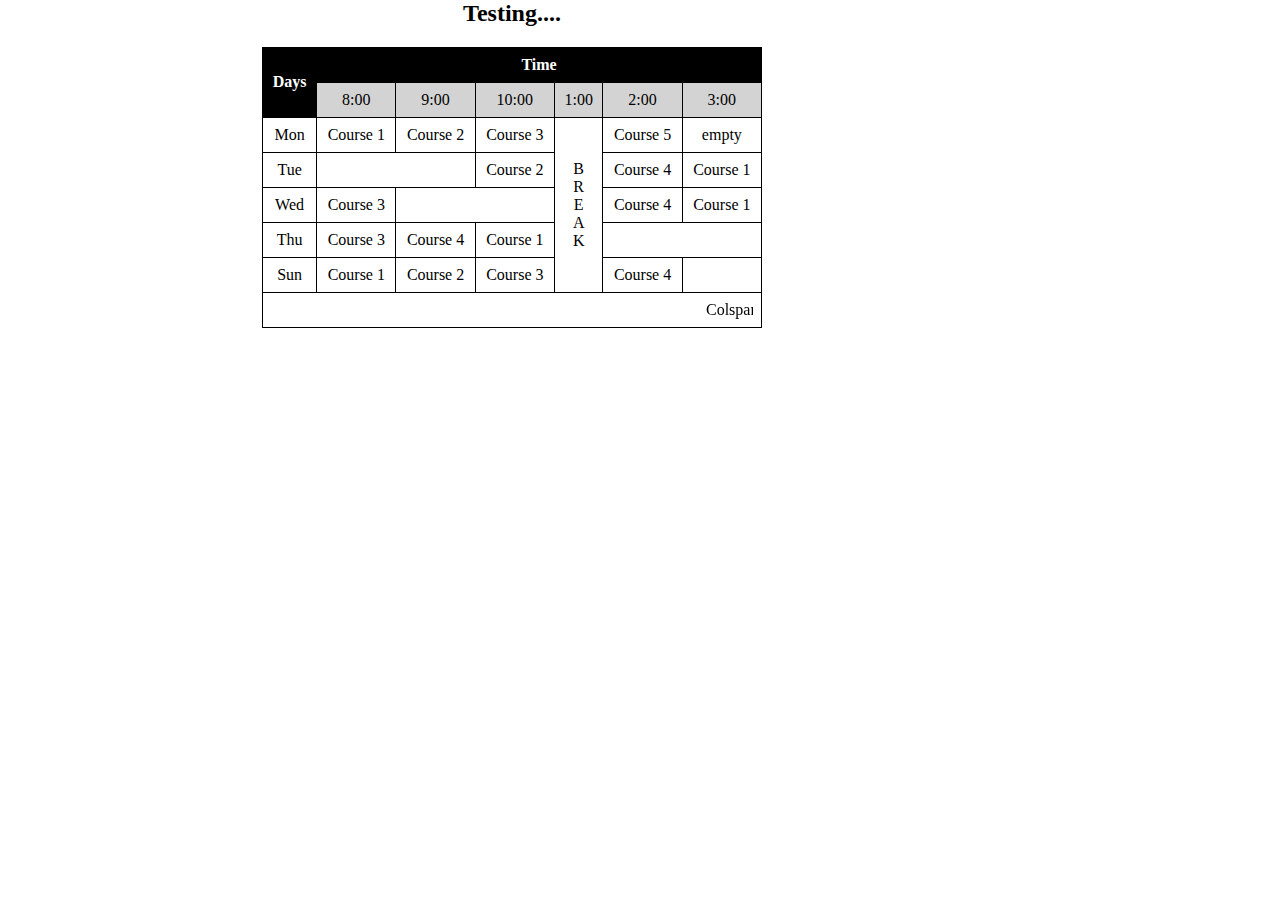
<file: index.html>
<html>
<head>
<title>HTML Testt</title>
<style>
	body{
		text-align: center;
		
		margin: 0;
		max-width: 80%;
	}
	.tbl{
		display: inline-block;
		text-align: center;
		max-width: 100%;
		align-content: center;
		align-items: center;
		border: 0;
		margin: 0;
	}
	table{
		
		border-collapse: collapse;
		min-width: 500px;
	}
	table th{
		padding: 8px;
		border: 1px solid black;
		background: black;
		color: white;
	}
	table td{
		border: 1px solid black;
		text-align: center;
		padding: 8px;
	}

</style>
</head>

<body>
	<h2> Testing....</h1>
		<div class="tbl">
			<table class="table">
				<tr style="background: black; color: white; font-weight: bold;">
					<td rowspan="2">Days</td>
					<td colspan="6">Time</td>
					
				</tr>
				<tr>
					<td style="background: lightgray;">8:00</td>
					 <td style="background: lightgray;">9:00</td>
					 <td style="background: lightgray;">10:00</td>
					 <td style="background: lightgray;">1:00</td>
					 <td style="background: lightgray;">2:00</td>
					 <td style="background: lightgray;">3:00</td>
				</tr>
				<tr>
					<td>Mon</td>
					<td>Course 1</td>
					<td>Course 2</td>
					<td>Course 3</td>
					<td rowspan="5">B<br> R <br> E <br> A <br> K</td>
					<td>Course 5</td>
					<td>empty</td>
				</tr>
				<tr>
					<td>Tue</td>
					<td colspan="2"></td>
					<td>Course 2</td>
					<td>Course 4</td>
					
					<td>Course 1</td>
					
				</tr>
				<tr>
					<td>Wed</td>
					<td>Course 3</td>
					<td colspan="2"></td>
					
					<td>Course 4</td>
					
					<td>Course 1</td>
					
				</tr>
				<tr>
					<td>Thu</td>
					<td>Course 3</td>
					<td>Course 4</td>
					
					<td>Course 1</td>
					<td colspan="2"></td>
					
				</tr>
				<tr>
					<td>Sun</td>
					<td>Course 1</td>
					<td>Course 2</td>
					<td>Course 3</td>
					<td>Course 4</td>
					<td></td>
				</tr>
				<tr>
					<td colspan="7"> <marquee>Colspan</marquee> </td>
				</tr>
			</table>
		</div>
</body>
</html>
</file>
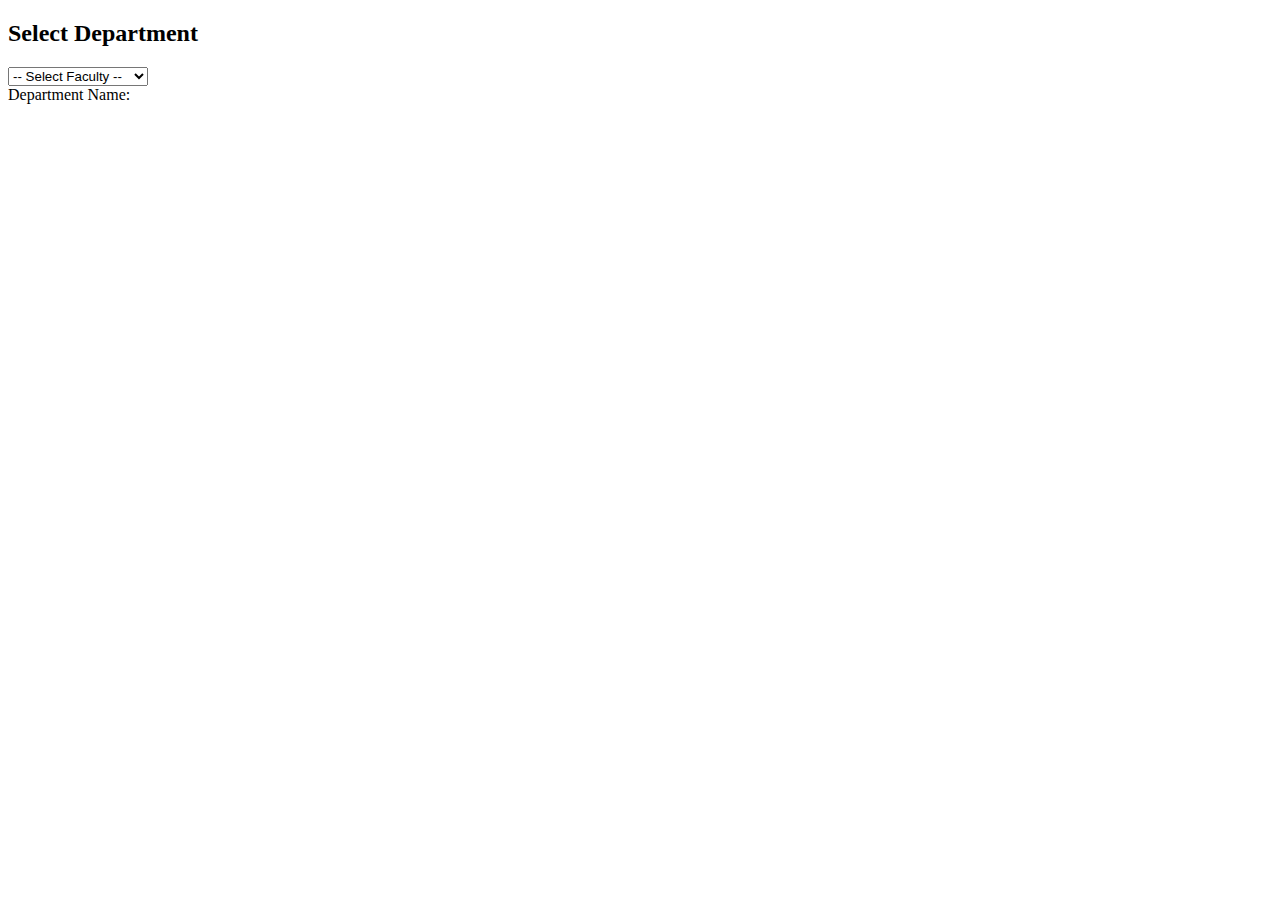
<file: AJAX/index.html>
<!DOCTYPE html>
<html lang="en">
<head>
    <meta charset="UTF-8">
    <title>AJAX Concept</title>
    <script src="script.js"></script>
</head>
<body>

<h2>Select Department</h2>

<select onchange="loadDept(this.value)">
    <option value="">-- Select Faculty --</option>
    <option value="Engineering Faculty">Engineering Faculty</option>
    <option value="LifeScience Faculty">LifeScience Faculty</option>
    <option value="Science Faculty">Science Faculty</option>
    <option value="Arts Faculty">Arts Faculty</option>
</select>

<div id="output">Department Name:</div>

</body>
</html>
</file>
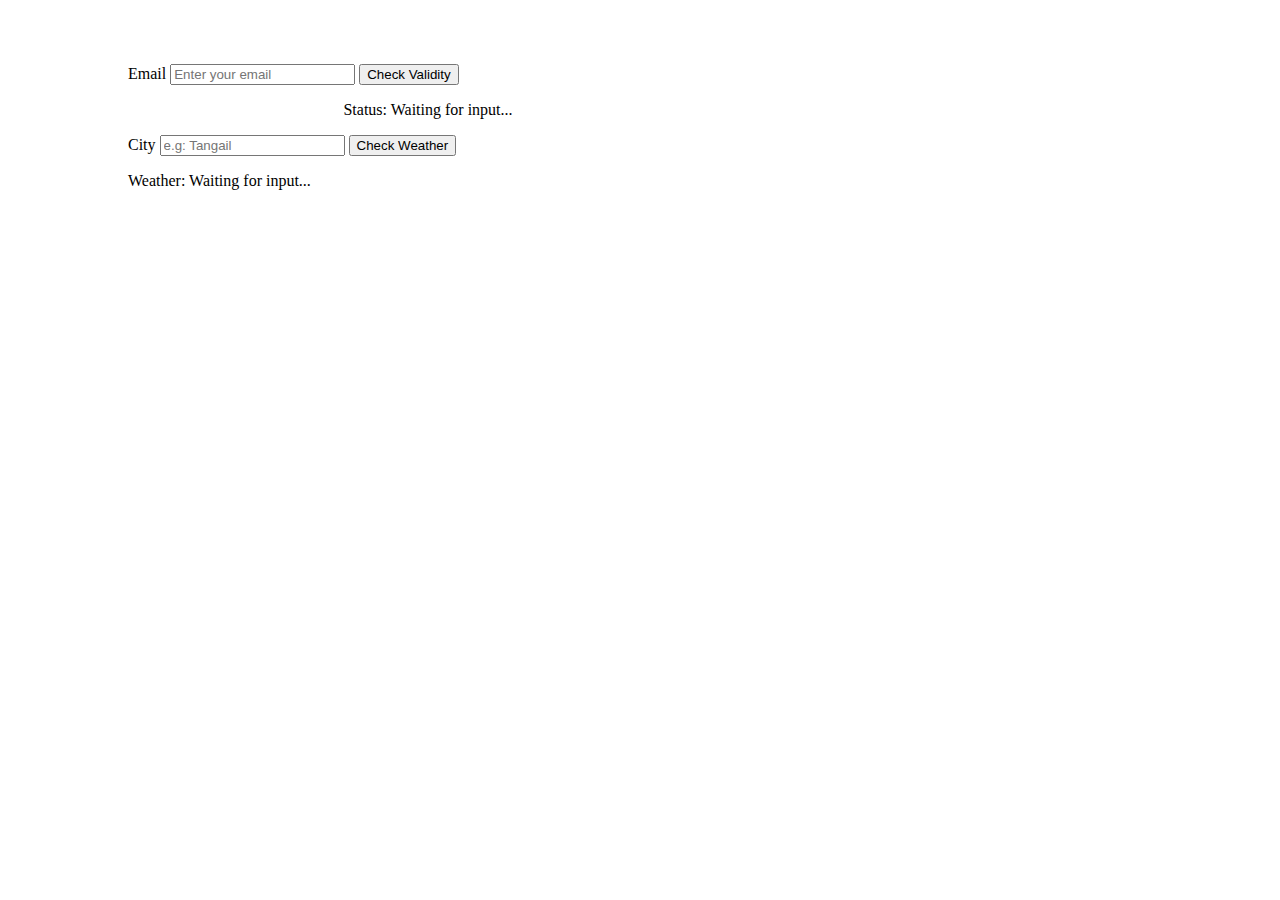
<file: API Testing Project/index.html>
<!DOCTYPE html>
<html lang="en">
<head>
    <meta charset="UTF-8">
    <meta name="viewport" content="width=device-width, initial-scale=1.0">
    <title>Email Validation & Weather Update</title>
    <link href="https://cdn.jsdelivr.net/npm/bootstrap@5.0.2/dist/css/bootstrap.min.css" rel="stylesheet" integrity="sha384-EVSTQN3/azprG1Anm3QDgpJLIm9Nao0Yz1ztcQTwFspd3yD65VohhpuuCOmLASjC" crossorigin="anonymous">
    <link rel="stylesheet" type="text/css" href="style.css">

</head>
<body class="bg-dark">
<div class="container d-flex flex-column justify-content-center align-items-center gap-5">
    <div class="form-container shadow p-4 bg-white rounded" style="width: 100%; max-width: 600px;">
        
        <form class="d-flex align-items-center gap-3" id="input-form" onsubmit="checkEmailValidity(event)">
            <label for="email" class="form-label fw-bold mb-0">Email</label>
            
            <input type="email" class="form-control flex-grow-1" id="email" placeholder="Enter your email" required>
            
            <button class="btn btn-outline-primary text-nowrap" id="submit-btn" type="submit">Check Validity</button>
        </form>

        <div class="status-div mt-3 border-top pt-2">
            <p id="status" class="text-muted mb-0">Status: Waiting for input...</p>
        </div>
    </div>

    <div class="form-container mt-5 shadow p-4 bg-white rounded" style="width: 100%; max-width: 600px;">
        
        <form class="d-flex align-items-center gap-3" id="input-form" onsubmit="checkWeather(event)">
            <label for="city" class="form-label fw-bold mb-0">City</label>
            
            <input type="text" class="form-control flex-grow-1" id="city" placeholder="e.g: Tangail" required>
            
            <button class="btn btn-outline-primary text-nowrap" id="submit-btn" type="submit">Check Weather</button>
        </form>

        <div id="status-div2" class="status-div2 mt-3 border-top pt-2">
            <p id="status2" class="mb-0 text-center">Weather: Waiting for input...</p>
        </div>
    </div>
</div>
<script src="script.js"></script>
</body>
</html>
</file>
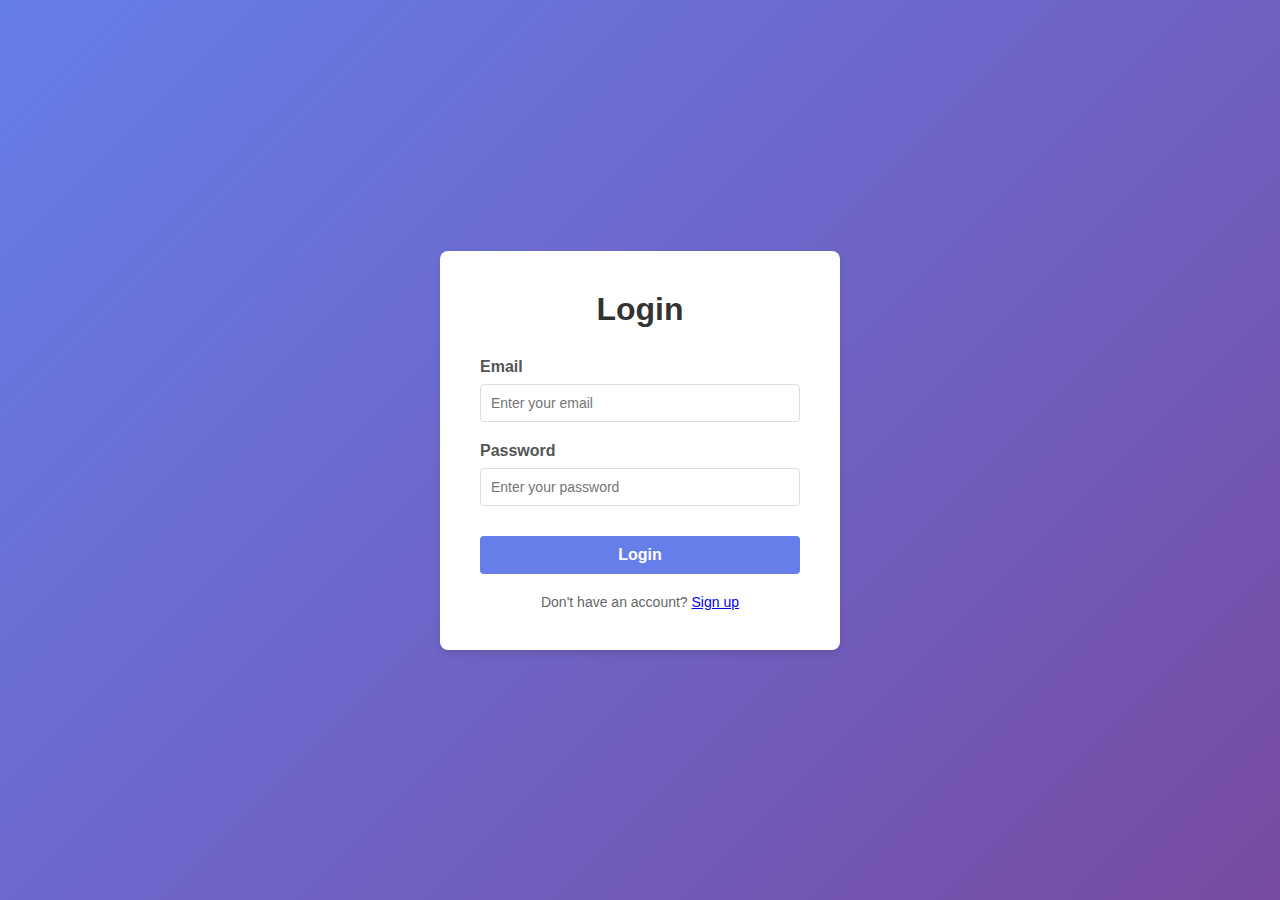
<file: Copilot/index.html>
<!DOCTYPE html>
<html lang="en">
<head>
    <meta charset="UTF-8">
    <meta name="viewport" content="width=device-width, initial-scale=1.0">
    <title>Login Page</title>
    <style>
        * {
            margin: 0;
            padding: 0;
            box-sizing: border-box;
        }

        body {
            font-family: Arial, sans-serif;
            background: linear-gradient(135deg, #667eea 0%, #764ba2 100%);
            min-height: 100vh;
            display: flex;
            justify-content: center;
            align-items: center;
        }

        .container {
            background: white;
            padding: 40px;
            border-radius: 8px;
            box-shadow: 0 4px 6px rgba(0, 0, 0, 0.1);
            width: 100%;
            max-width: 400px;
        }

        h1 {
            text-align: center;
            margin-bottom: 30px;
            color: #333;
        }

        .form-group {
            margin-bottom: 20px;
        }

        label {
            display: block;
            margin-bottom: 8px;
            color: #555;
            font-weight: bold;
        }

        input {
            width: 100%;
            padding: 10px;
            border: 1px solid #ddd;
            border-radius: 4px;
            font-size: 14px;
        }

        input:focus {
            outline: none;
            border-color: #667eea;
            box-shadow: 0 0 5px rgba(102, 126, 234, 0.3);
        }

        button {
            width: 100%;
            padding: 10px;
            background: #667eea;
            color: white;
            border: none;
            border-radius: 4px;
            font-size: 16px;
            font-weight: bold;
            cursor: pointer;
            margin-top: 10px;
        }

        button:hover {
            background: #764ba2;
        }

        .footer {
            text-align: center;
            margin-top: 20px;
            font-size: 14px;
            color: #666;
        }
    </style>
</head>
<body>
    <div class="container">
        <h1>Login</h1>
        <form>
            <div class="form-group">
                <label for="email">Email</label>
                <input type="email" id="email" placeholder="Enter your email" required>
            </div>
            <div class="form-group">
                <label for="password">Password</label>
                <input type="password" id="password" placeholder="Enter your password" required>
            </div>
            <button type="submit">Login</button>
        </form>
        <div class="footer">
            <p>Don't have an account? <a href="#">Sign up</a></p>
        </div>
    </div>
</body>
</html>
</file>
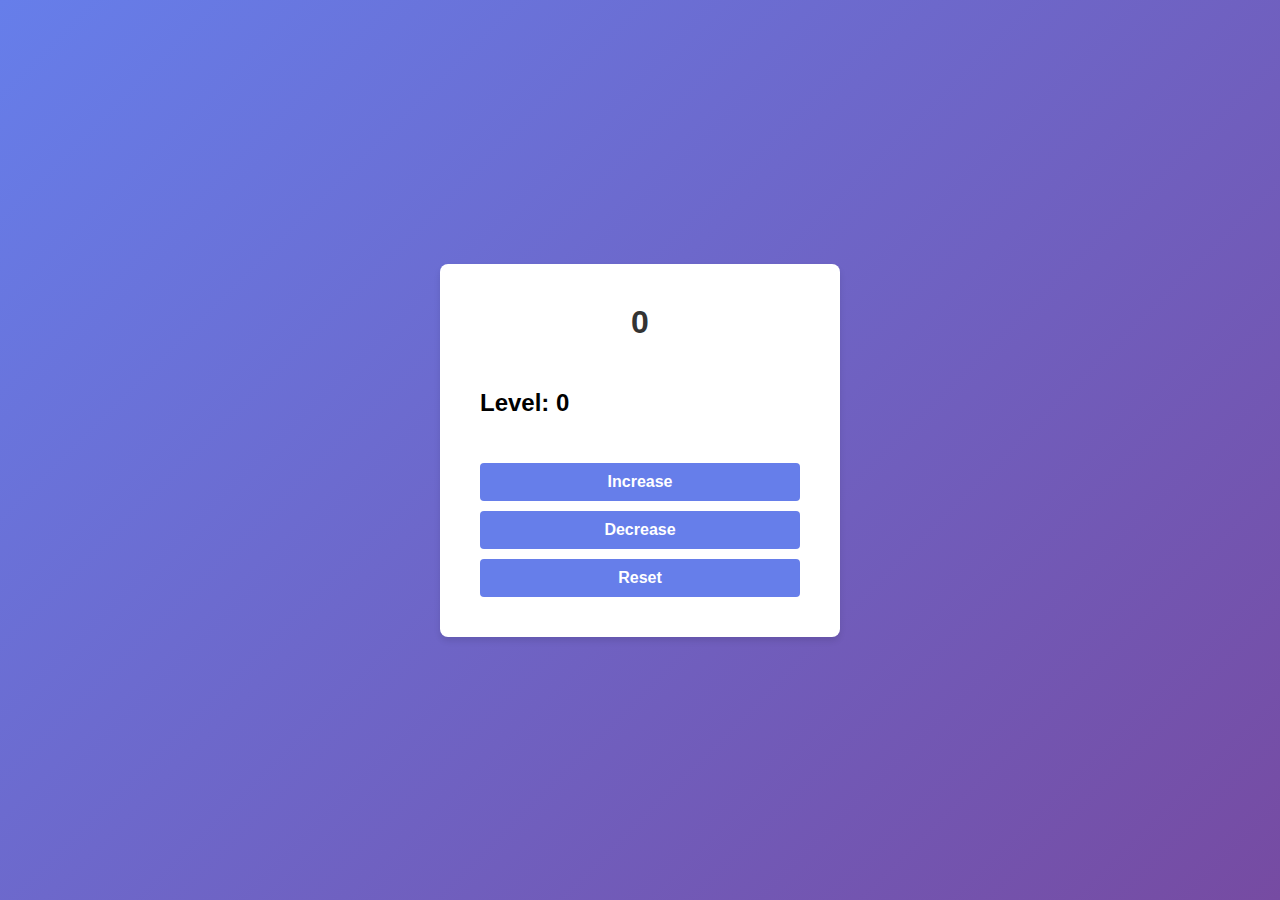
<file: Counter Project/index.html>
<!DOCTYPE html>
<html lang="en">
<head>
    <meta charset="UTF-8">
    <meta name="viewport" content="width=device-width, initial-scale=1.0">
    <title>Counter Project</title>
    <link rel="stylesheet" type="text/css" href="style.css">
</head>
<body>
    <div class="container">
        <h1 id="counter">0</h1>
        <br>
        <h2 id="level"> Level: 0 </h2>
        <br>
        <p id="error" class="error"> </p>
        <br>
        <button onclick="increase()">Increase</button>
        <button onclick="decrease()">Decrease</button>
        <button onclick="reset()">Reset</button>
        
    </div>
<script src="script.js"></script>
</body>
</html>
</file>
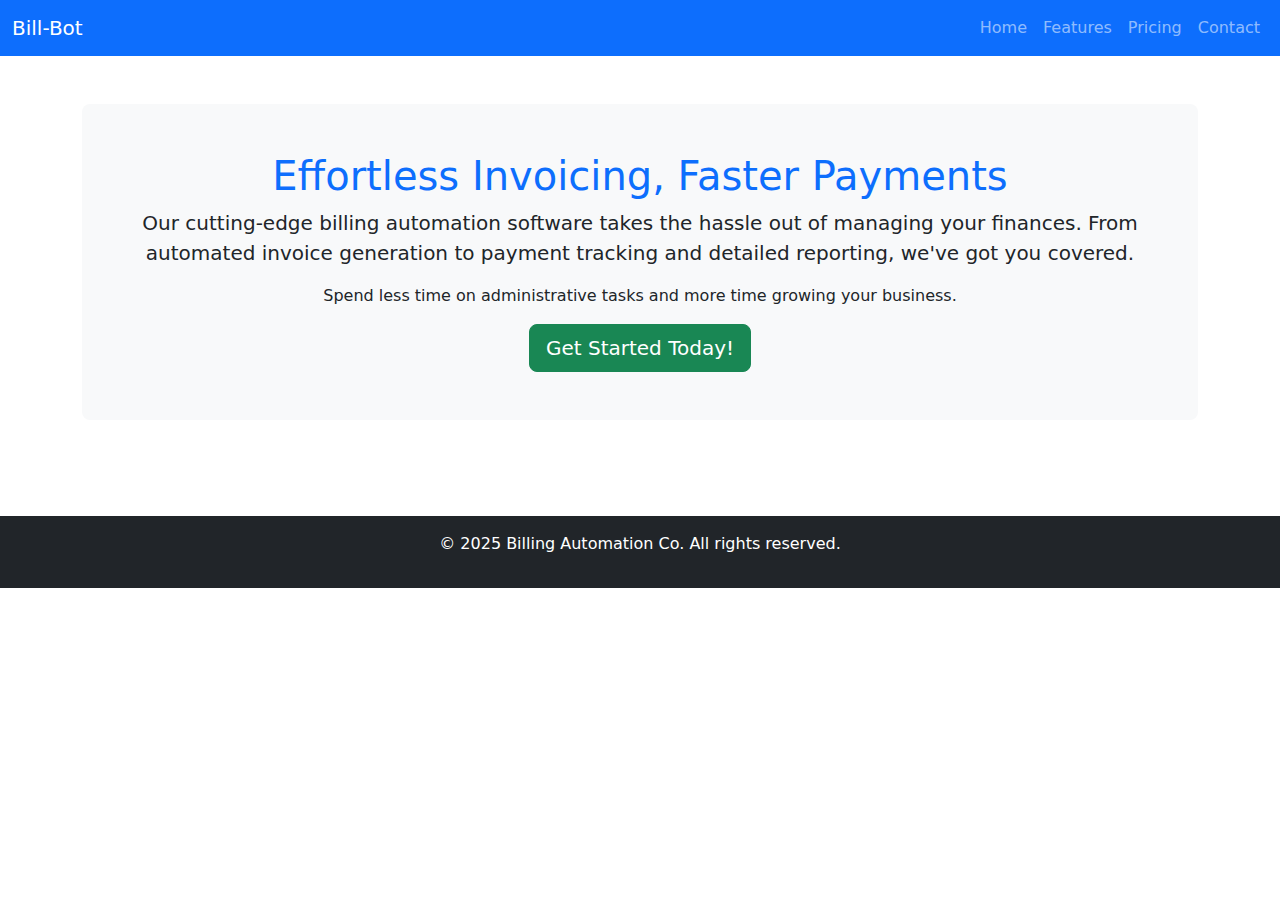
<file: test.html>
<!DOCTYPE html>
<html lang="en">
<head>
    <meta charset="UTF-8">
    <meta name="viewport" content="width=device-width, initial-scale=1.0">
    <title>Billing Automation Software - Landing Page</title>
    <!-- Bootstrap CSS -->
    <link href="https://cdn.jsdelivr.net/npm/bootstrap@5.3.0/dist/css/bootstrap.min.css" rel="stylesheet">
    <style>
        html, body {
            height: 100%;
        }
        body {
            display: flex;
            flex-direction: column;
        }
        body > div, body > nav {
            flex-shrink: 0;
        }
        footer {
            margin-top: auto;
        }
    </style>
</head>
<body>
    <nav class="navbar navbar-expand-lg navbar-dark bg-primary">
        <div class="container-fluid">
            <a class="navbar-brand" href="#">Bill-Bot</a>
            <button class="navbar-toggler" type="button" data-bs-toggle="collapse" data-bs-target="#navbarNav" aria-controls="navbarNav" aria-expanded="false" aria-label="Toggle navigation">
                <span class="navbar-toggler-icon"></span>
            </button>
            <div class="collapse navbar-collapse" id="navbarNav">
                <ul class="navbar-nav ms-auto">
                    <li class="nav-item">
                        <a class="nav-link" href="#">Home</a>
                    </li>
                    <li class="nav-item">
                        <a class="nav-link" href="#">Features</a>
                    </li>
                    <li class="nav-item">
                        <a class="nav-link" href="#">Pricing</a>
                    </li>
                    <li class="nav-item">
                        <a class="nav-link" href="#">Contact</a>
                    </li>
                </ul>
            </div>
        </div>
    </nav>

    <div class="container my-5">
        <div class="p-5 text-center bg-light rounded-3">
            <h1 class="text-primary">Effortless Invoicing, Faster Payments</h1>
            <p class="lead">Our cutting-edge billing automation software takes the hassle out of managing your finances. From automated invoice generation to payment tracking and detailed reporting, we've got you covered.</p>
            <p>Spend less time on administrative tasks and more time growing your business.</p>
            <a href="#" class="btn btn-success btn-lg">Get Started Today!</a>
        </div>
    </div>

    <footer class="bg-dark text-white text-center p-3 mt-5">
        <p>&copy; 2025 Billing Automation Co. All rights reserved.</p>
    </footer>

    <!-- Bootstrap Bundle with Popper -->
    <script src="https://cdn.jsdelivr.net/npm/bootstrap@5.3.0/dist/js/bootstrap.bundle.min.js"></script>
</body>
</html>
</file>
<file: API Testing Project/style.css>
body{
	margin: 5% 10%;
	justify-content: center;
	align-items: center;
	align-content: center;
}
.status-div{
	display: block;
	text-align: center;
}
</file>
<file: Counter Project/style.css>
* {
            margin: 0;
            padding: 0;
            box-sizing: border-box;
        }

        body {
            font-family: Arial, sans-serif;
            background: linear-gradient(135deg, #667eea 0%, #764ba2 100%);
            min-height: 100vh;
            display: flex;
            justify-content: center;
            align-items: center;
        }

        .container {
            background: white;
            padding: 40px;
            border-radius: 8px;
            box-shadow: 0 4px 6px rgba(0, 0, 0, 0.1);
            width: 100%;
            max-width: 400px;
        }

        h1 {
            text-align: center;
            margin-bottom: 30px;
            color: #333;
        }

        .form-group {
            margin-bottom: 20px;
        }

        label {
            display: block;
            margin-bottom: 8px;
            color: #555;
            font-weight: bold;
        }

        input {
            width: 100%;
            padding: 10px;
            border: 1px solid #ddd;
            border-radius: 4px;
            font-size: 14px;
        }

        input:focus {
            outline: none;
            border-color: #667eea;
            box-shadow: 0 0 5px rgba(102, 126, 234, 0.3);
        }

        button {
            width: 100%;
            padding: 10px;
            background: #667eea;
            color: white;
            border: none;
            border-radius: 4px;
            font-size: 16px;
            font-weight: bold;
            cursor: pointer;
            margin-top: 10px;
        }


        button:hover {
            background: #764ba2;
        }

        .footer {
            text-align: center;
            margin-top: 20px;
            font-size: 14px;
            color: #666;
        }
</file>
